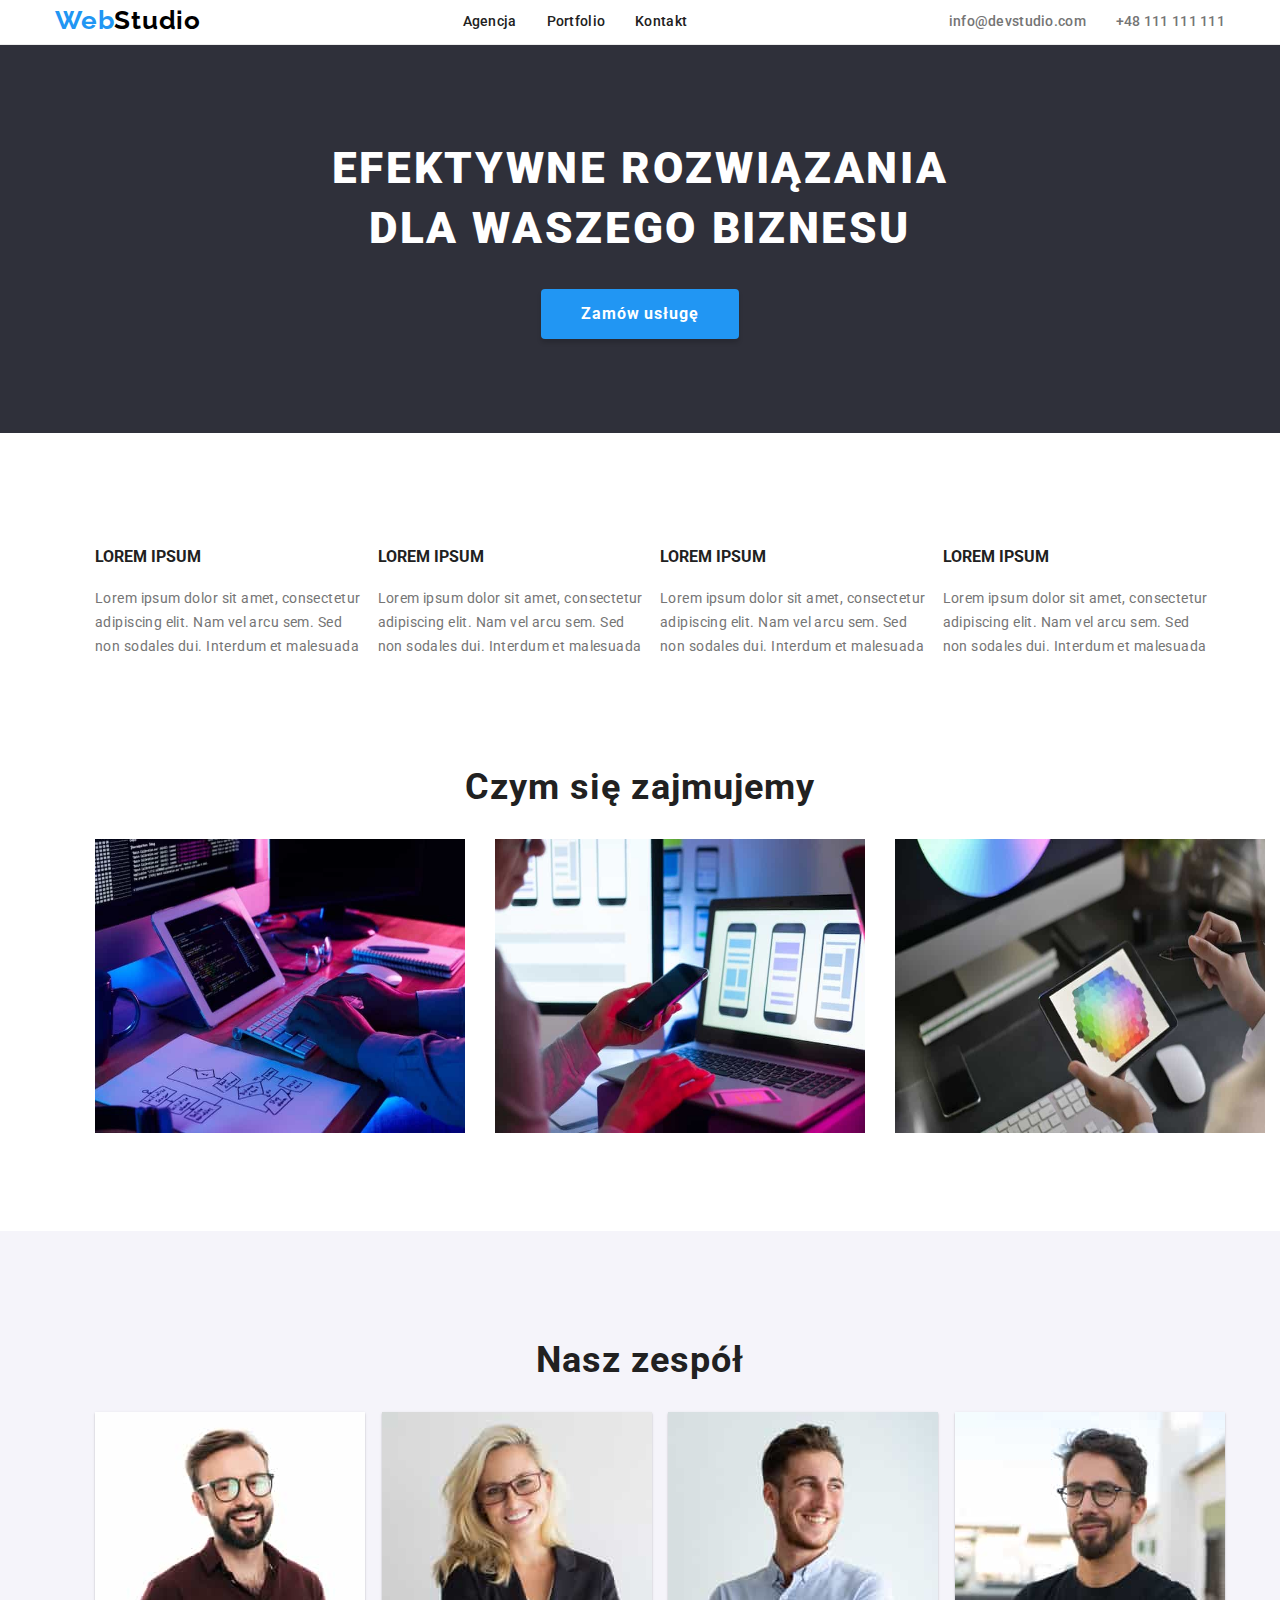
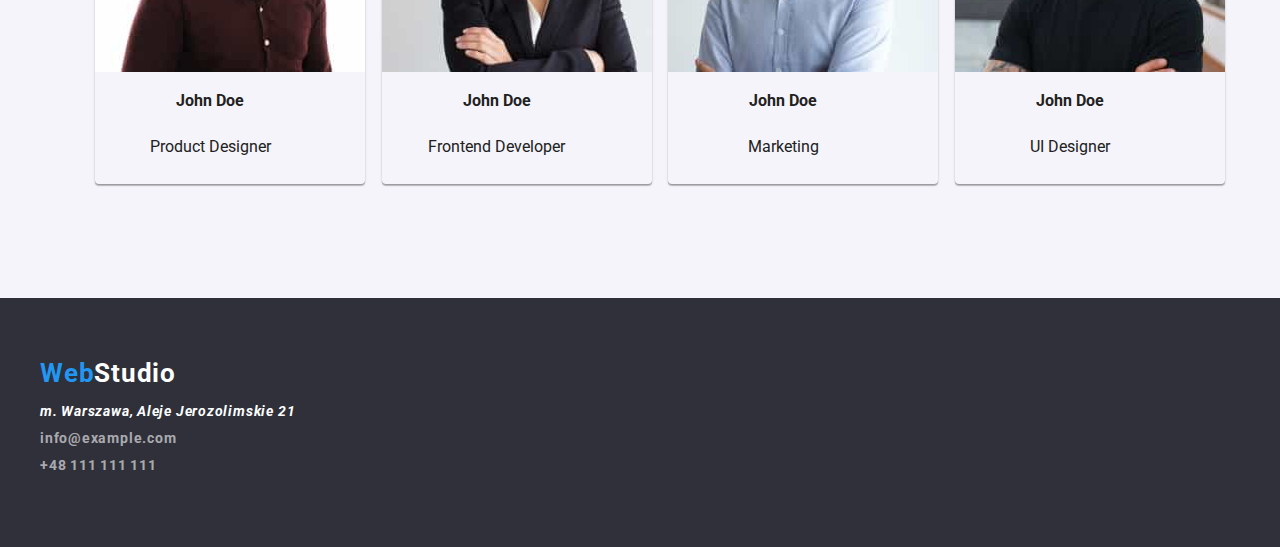
<file: index.html>
<!DOCTYPE html>
<html lang="pl">
    <head>
        <meta charset="UTF-8" />
        <meta name="viewport" content="width=device-width, initial-scale=1.0" />
        <title>Studio</title>
        <link rel="preconnect" href="https://fonts.googleapis.com" />
        <link rel="preconnect" href="https://fonts.gstatic.com" crossorigin />
        <link
            href="https://fonts.googleapis.com/css2?family=Raleway:wght@700&family=Roboto:wght@400;500;700;900&display=swap"
            rel="stylesheet"
        />
        <link rel="stylesheet" href="./css/normalize.css" />
        <link rel="stylesheet" href="./css/style.css" />
    </head>
    <body class="body">
        <header class="header">
            <div class="container header-elements">
                <a href="#" class="web-studio black-color"
                    ><span class="blue-color">Web</span>Studio</a
                >
                <nav>
                    <ul class="menu">
                        <li class="item">
                            <a href="#" class="nav-link agency">Agencja</a>
                        </li>
                        <li class="item">
                            <a
                                href="./portfolio.html"
                                class="nav-link portfolio-nav"
                                >Portfolio</a
                            >
                        </li>
                        <li class="item">
                            <a href="#" class="nav-link contact">Kontakt</a>
                        </li>
                    </ul>
                </nav>
                <ul class="contact-data">
                    <li class="mail">
                        <a href="mailto:info@devstudio.com" class="mail-link"
                            >info@devstudio.com</a
                        >
                    </li>
                    <li class="tel">
                        <a href="tel:+48 111 111 111" class="tel-link"
                            >+48 111 111 111</a
                        >
                    </li>
                </ul>
            </div>
        </header>

        <main>
            <div class="main-section">
                <section class="section">
                    <div class="container">
                        <h1 class="main-text">
                            EFEKTYWNE ROZWIĄZANIA DLA WASZEGO BIZNESU
                        </h1>
                        <button type="button" class="btn">Zamów usługę</button>
                    </div>
                </section>
            </div>

            <section class="section">
                <div class="container">
                    <ul class="text-section">
                        <li class="text-li">
                            <h4>LOREM IPSUM</h4>
                            <p class="text-paragraph">
                                Lorem ipsum dolor sit amet, consectetur
                                adipiscing elit. Nam vel arcu sem. Sed
                                <br />
                                non sodales dui. Interdum et malesuada
                            </p>
                        </li>
                        <li class="text-li">
                            <h4 class="text-header">LOREM IPSUM</h4>
                            <p class="text-paragraph">
                                Lorem ipsum dolor sit amet, consectetur
                                adipiscing elit. Nam vel arcu sem. Sed
                                <br />
                                non sodales dui. Interdum et malesuada
                            </p>
                        </li>
                        <li class="text-li">
                            <h4 class="text-header">LOREM IPSUM</h4>
                            <p class="text-paragraph">
                                Lorem ipsum dolor sit amet, consectetur
                                adipiscing elit. Nam vel arcu sem. Sed
                                <br />
                                non sodales dui. Interdum et malesuada
                            </p>
                        </li>
                        <li class="text-li">
                            <h4 class="text-header">LOREM IPSUM</h4>
                            <p class="text-paragraph">
                                Lorem ipsum dolor sit amet, consectetur
                                adipiscing elit. Nam vel arcu sem. Sed
                                <br />
                                non sodales dui. Interdum et malesuada
                            </p>
                        </li>
                    </ul>
                </div>
            </section>
            <section class="section">
                <div class="container">
                    <h2 class="job-header">Czym się zajmujemy</h2>
                    <ul class="photos-list">
                        <li class="item">
                            <img
                                src="./images/main/Programistawpracy.jpg "
                                height="294"
                                width="370"
                                alt="Programista w pracy"
                                class="photo"
                            />
                        </li>
                        <li class="item">
                            <img
                                src="./images/main/Projektanciinterfejsuinternetowego.jpg"
                                height="294"
                                width="370"
                                alt="Projektanci interfejsu internetowego"
                                class="photo"
                            />
                        </li>
                        <li class="item">
                            <img
                                src="./images/main/Projektowaniestroninternetowych.jpg"
                                height="294"
                                width="370"
                                alt="projektowanie stron internetowych"
                                class="photo"
                            />
                        </li>
                    </ul>
                </div>
            </section>
            <div class="team">
                <section class="section">
                    <div class="container">
                        <h2 class="header-two">Nasz zespół</h2>
                        <ul class="section-team">
                            <li class="item people">
                                <img
                                    src="./images/main/Projektantproduktu.jpg"
                                    width="270"
                                    height="260"
                                    alt="John Doe"
                                    class="img"
                                />

                                <p class="name">
                                    <strong>John Doe</strong>
                                </p>
                                <p class="name">Product Designer</p>
                            </li>

                            <li class="item people">
                                <img
                                    src="./images/main/Frontenddeveloper.jpg"
                                    width="270"
                                    height="260"
                                    alt="John Doe"
                                    class="img"
                                />
                                <p class="name">
                                    <strong>John Doe</strong>
                                </p>
                                <p class="name">Frontend Developer</p>
                            </li>
                            <li class="item people">
                                <img
                                    src="./images/main/Specjalistads.marketingu.jpg"
                                    width="270"
                                    height="260"
                                    alt="John Doe"
                                    class="img"
                                />
                                <p class="name">
                                    <strong>John Doe</strong>
                                </p>
                                <p class="name">Marketing</p>
                            </li>
                            <li class="item people">
                                <img
                                    src="./images/main/Projektantinterfejsuinternetowego.jpg"
                                    width="270"
                                    height="260"
                                    alt="John Doe"
                                    class="img"
                                />

                                <p class="name">
                                    <strong>John Doe</strong>
                                </p>
                                <p class="name">UI Designer</p>
                            </li>
                        </ul>
                    </div>
                </section>
            </div>
        </main>
        <footer class="footer-element">
            <div class="container footer-elements-studio">
                <a class="blue-color logo-footer" href="#"
                    >Web<span class="white-color">Studio</span></a
                >
                <ul class="footer-li">
                    <li>
                        <address class="address">
                            m. Warszawa, Aleje Jerozolimskie 21
                        </address>
                    </li>
                    <li class="mail-element">
                        <a href="mailto:info@example.com" class="mail-footer"
                            >info@example.com</a
                        >
                    </li>
                    <li>
                        <a href="tel:+48111111111111" class="tel-footer"
                            >+48 111 111 111</a
                        >
                    </li>
                </ul>
            </div>
        </footer>
    </body>
</html>
</file>
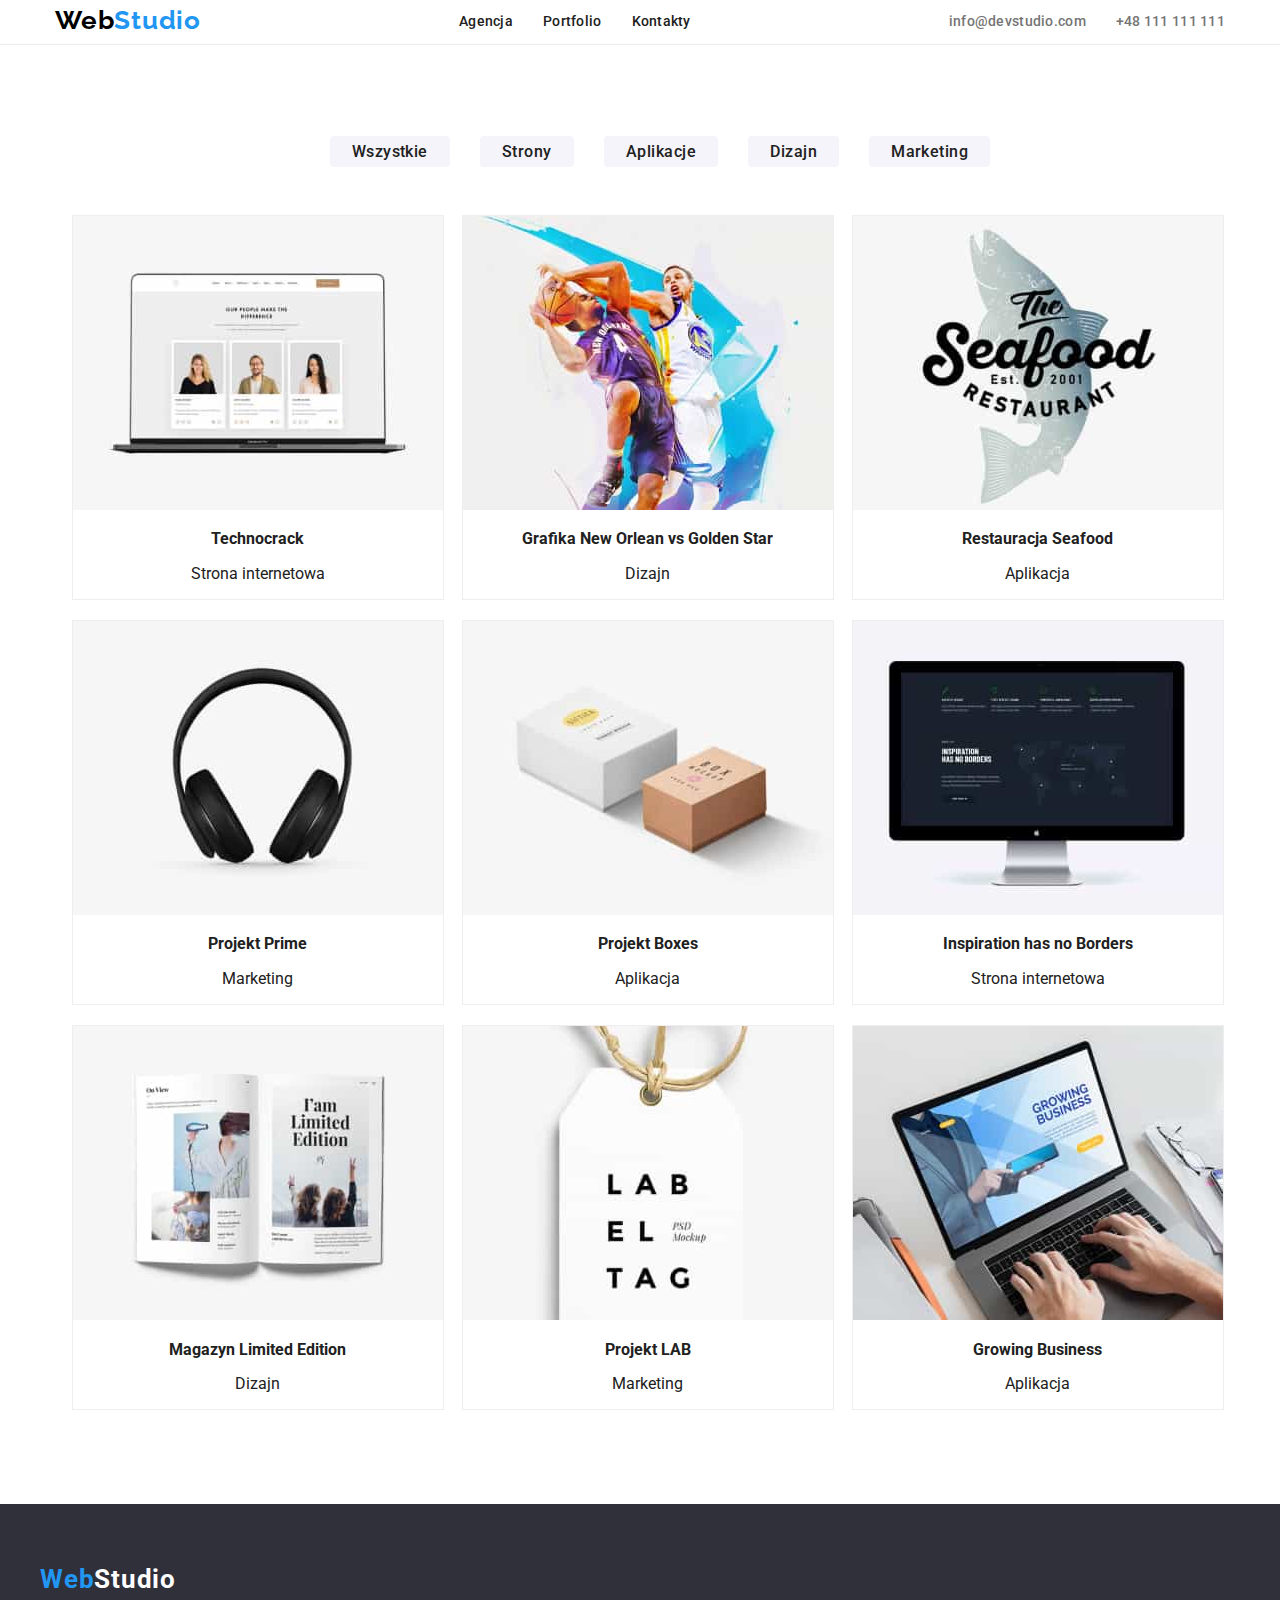
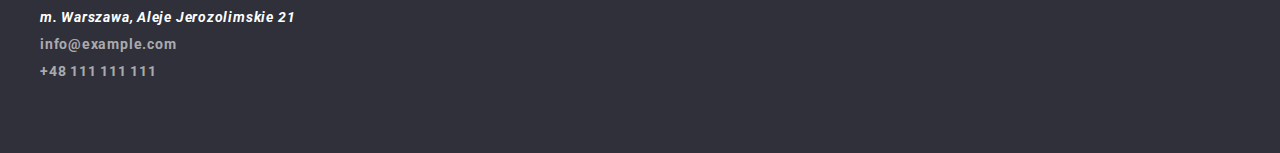
<file: portfolio.html>
<!DOCTYPE html>
<html lang="pl">
    <head>
        <meta charset="UTF-8" />
        <meta name="viewport" content="width=device-width, initial-scale=1.0" />

        <title>Portfolio</title>
        <link rel="preconnect" href="https://fonts.googleapis.com" />
        <link rel="preconnect" href="https://fonts.gstatic.com" crossorigin />
        <link
            href="https://fonts.googleapis.com/css2?family=Raleway:wght@700&family=Roboto:wght@400;500;700;900&display=swap"
            rel="stylesheet"
        />
        <link rel="stylesheet" href="./css/normalize.css" />

        <link rel="stylesheet" href="./css/style.css" />
    </head>
    <body class="body">
        <header class="header">
            <div class="container header-portfolio">
                <a class="web-studio black-color" href="#"
                    >Web<span class="blue-color">Studio</span></a
                >

                <nav>
                    <ul class="menu">
                        <li class="item">
                            <a
                                class="nav-link agency-portfolio"
                                href="./index.html"
                                >Agencja</a
                            >
                        </li>
                        <li class="item">
                            <a class="nav-link portfolio" href="#">Portfolio</a>
                        </li>
                        <li class="item">
                            <a class="nav-link contact" href="#">Kontakty</a>
                        </li>
                    </ul>
                </nav>
                <ul class="contact-data">
                    <li class="mail">
                        <a
                            class="mail-link-portfolio mail-portfolio"
                            href="mailto:info@devstudio.com"
                            >info@devstudio.com</a
                        >
                    </li>
                    <li class="tel">
                        <a class="tel-portfolio" href="tel:+48111111111"
                            >+48 111 111 111</a
                        >
                    </li>
                </ul>
            </div>
        </header>

        <main>
            <section class="section">
                <div class="container">
                    <ul class="main-portfolio">
                        <li class="item">
                            <a class="nav-all" href="#">Wszystkie</a>
                        </li>
                        <li class="item">
                            <a class="nav-pages" href="#">Strony</a>
                        </li>
                        <li class="item">
                            <a class="nav-aplications" href="#">Aplikacje</a>
                        </li>
                        <li class="item">
                            <a class="nav-design" href="#">Dizajn</a>
                        </li>
                        <li class="item">
                            <a class="nav-marketing" href="#">Marketing</a>
                        </li>
                    </ul>

                    <div class="see-portfolio">
                        <div class="card">
                            <img
                                src="./images/portfolio/Technocrack.jpg"
                                width="370"
                                height="294"
                                alt="Technocrack"
                            />

                            <p class="portfolio-text">
                                <strong>Technocrack</strong>
                            </p>

                            <p class="portfolio-text">Strona internetowa</p>
                        </div>

                        <div class="card">
                            <img
                                src="./images/portfolio/GrafikaNewOrleanvsGoldenStar.jpg"
                                width="370"
                                height="294"
                                alt="Grafika New Orlean vs Golden Star"
                            />

                            <p class="portfolio-text">
                                <strong
                                    >Grafika New Orlean vs Golden Star</strong
                                >
                            </p>

                            <p class="portfolio-text">Dizajn</p>
                        </div>
                        <div class="card">
                            <img
                                src="./images//portfolio/RestauracjaSeafood.jpg"
                                width="370"
                                height="294"
                                alt="Restauracja Seafood"
                            />

                            <p class="portfolio-text">
                                <strong>Restauracja Seafood</strong>
                            </p>

                            <p class="portfolio-text">Aplikacja</p>
                        </div>

                        <div class="card">
                            <img
                                src="./images/portfolio/ProjektPrime.jpg"
                                width="370"
                                height="294"
                                alt="Projekt Prime"
                            />

                            <p class="portfolio-text">
                                <strong>Projekt Prime</strong>
                            </p>
                            <p class="portfolio-text">Marketing</p>
                        </div>
                        <div class="card">
                            <img
                                src="./images/portfolio/ProjektBoxes.jpg"
                                width="370"
                                height="294"
                                alt="Projekt Boxes"
                            />
                            <p class="portfolio-text">
                                <strong>Projekt Boxes</strong>
                            </p>
                            <p class="portfolio-text">Aplikacja</p>
                        </div>

                        <div class="card">
                            <img
                                src="./images/portfolio/InspirationhasnoBorders.jpg"
                                width="370"
                                height="294"
                                alt="Inspiration has no Borders"
                            />
                            <p class="portfolio-text">
                                <strong>Inspiration has no Borders</strong>
                            </p>

                            <p class="portfolio-text">Strona internetowa</p>
                        </div>
                        <div class="card">
                            <img
                                src="./images/portfolio/MagazynLimiteddition.jpg"
                                width="370"
                                height="294"
                                alt="Magazyn Limited Edition"
                            />

                            <p class="portfolio-text">
                                <strong>Magazyn Limited Edition</strong>
                            </p>

                            <p class="portfolio-text">Dizajn</p>
                        </div>

                        <div class="card">
                            <img
                                src="./images/portfolio/ProjektLAB.jpg"
                                width="370"
                                height="294"
                                alt="Projekt LAB"
                            />

                            <p class="portfolio-text">
                                <strong>Projekt LAB</strong>
                            </p>

                            <p class="portfolio-text">Marketing</p>
                        </div>

                        <div class="card">
                            <img
                                src="./images/portfolio/GrowingBusiness.jpg"
                                width="370"
                                height="294"
                                alt="Growing Business"
                            />

                            <p class="portfolio-text">
                                <strong>Growing Business</strong>
                            </p>

                            <p class="portfolio-text">Aplikacja</p>
                        </div>
                    </div>
                </div>
            </section>
        </main>
        <footer class="container-portfolio">
            <div class="container footer-elements-portfolio">
                <a class="blue-color logo-footer" href="#"
                    >Web<span class="white-color">Studio</span></a
                >

                <ul class="footer-li">
                    <li>
                        <address class="address">
                            m. Warszawa, Aleje Jerozolimskie 21
                        </address>
                    </li>
                    <li>
                        <a
                            class="mail-footer-portfolio"
                            href="mailto:info@example.com"
                            >info@example.com</a
                        >
                    </li>
                    <li class="tel-element">
                        <a class="tel-footer-portfolio" href="tel:+48111111111"
                            >+48 111 111 111</a
                        >
                    </li>
                </ul>
            </div>
        </footer>
    </body>
</html>
</file>
<file: css/style.css>
:root {
    --background-color: #ffffff;
    --color-text1: #757575;
    --color-text2: #212121;
    --color-text3: #2196f3;
    --color-text4: #000000;
    --color-text5: #ffffff;
    --background-color1: #2f303a;
    --color-shadow: rgba(0, 0, 0, 0.15);
    --color-shadow1: rgba(0, 0, 0, 0.12);
    --color-shadow2: rgba(0, 0, 0, 0.14);
    --color-shadow3: rgba(0, 0, 0, 0.2);
    --background-color2: #2f303a;
    --background-color3: #e5e5e5;
    --color-text6: rgba(255, 255, 255, 0.6);
    --border-color: #ececec;
    --background-color4: #f5f4fa;
    --border-color1: #eeeeee;
    --border-radius: 4px;
}
.body {
    font-family: "Roboto", sans-serif;
    color: var(--color-text2);
    margin: 0;
}

.web-studio {
    text-decoration: none;
    color: var(--color-text4);
    margin-top: 5px;
    font-weight: 700;

    font-family: "Raleway", sans-serif;
    font-size: 26px;
    line-height: 1.19;
    letter-spacing: 0.03em;
    color: var(--color-text4);
}
.blue-color {
    color: var(--color-text3);
}

.header-elements {
    display: flex;
    justify-content: space-between;
    background-color: var(--background-color);
}
.header {
    border-bottom: 1px solid var(--border-color);
}
.header-portfolio {
    display: flex;
    justify-content: space-between;
    background-color: var(--background-color);
}
.container {
    max-width: 1200px;
    width: 100%;

    box-sizing: border-box;
    padding: 0 15px;
    margin: 0 auto;
}
.item {
    list-style: none;
}
.mail {
    list-style: none;
}
.tel {
    list-style: none;
}
.contact-data {
    display: flex;
    gap: 30px;
    font-weight: 500;
    font-size: 14px;
    line-height: 1.14;
    letter-spacing: 0.02em;
}
.nav-link {
    text-decoration: none;
}
.mail-link {
    text-decoration: none;
    color: var(--color-text1);
}
.mail-link:hover {
    color: var(--color-text3);
}
.tel-link {
    text-decoration: none;
    color: var(--color-text1);
}
.tel-link:hover {
    color: var(--color-text3);
}
.mail-portfolio {
    text-decoration: none;
    color: var(--color-text1);
}
.mail-portfolio:hover {
    color: var(--color-text3);
}

.tel-portfolio {
    text-decoration: none;
    color: var(--color-text1);
}
.tel-portfolio:hover {
    color: var(--color-text3);
}
.menu {
    display: flex;
    gap: 30px;
    font-weight: 500;
    font-size: 14px;
    line-height: 1.14;
    letter-spacing: 0.02em;
}
.agency {
    color: var(--color-text2);
}
.agency:visited {
    color: var(--color-text3);
}
.contact {
    color: var(--color-text2);
}
.contact:hover {
    color: var(--color-text3);
}
.portfolio-nav {
    color: var(--color-text2);
}
.portfolio-nav:hover {
    color: var(--color-text3);
}
.agency-portfolio {
    color: var(--color-text2);
}
.agency-portfolio:hover {
    color: var(--color-text3);
}
.portfolio {
    color: var(--color-text2);
}
.portfolio:visited {
    color: var(--color-text3);
}
.section {
    margin-block: 94px;
}
.main-section {
    display: flex;
    flex-direction: column;
    align-items: center;
    justify-content: center;
    text-align: center;
    background-color: var(--background-color1);
}
.main-text {
    width: 696px;
    margin-block-start: 0;
    margin-block-end: 0;

    font-weight: 900;
    font-size: 44px;
    line-height: 1.36;

    letter-spacing: 0.06em;
    text-transform: uppercase;
    color: var(--color-text5);
}
.btn {
    background-color: var(--color-text3);
    box-shadow: 0px 4px 4px var(--color-shadow);
    border-radius: 4px;
    font-weight: 700;
    font-size: 16px;
    line-height: 1.87;

    letter-spacing: 0.06em;
    color: var(--color-text5);
    cursor: pointer;
    margin-top: 30px;
    padding: 10px 40px 10px 40px;
    border: 0;
}
.text-section {
    display: flex;
    justify-content: space-between;
    align-items: center;
}
.text-li {
    list-style: none;
}
.text-paragraph {
    font-size: 14px;
    line-height: 1.71;
    letter-spacing: 0.03em;
    color: var(--color-text1);
}
.photos-list {
    display: flex;
    gap: 30px;
}
.job-header {
    display: flex;
    font-weight: 700;
    font-size: 36px;
    line-height: 1.16;
    letter-spacing: 0.03em;
    justify-content: center;
}
.section-team {
    display: flex;
    justify-content: space-between;
    background-color: var(--background-color4);
}
.team {
    padding-top: 15px;
    background-color: var(--background-color4);
    padding-bottom: 20px;
}

.header-two {
    display: flex;
    justify-content: center;
    font-weight: 700;
    font-size: 36px;
    line-height: 1.16;
    letter-spacing: 0.03em;
}
.people {
    box-shadow: 0px 1px 3px var(--color-shadow1),
        0px 1px 1px var(--color-shadow2), 0px 2px 1px var(--color-shadow3);
    border-radius: 0px 0px 4px 4px;
}
.name {
    height: 30px;
    text-align: center;
    margin-right: 40px;
}
.footer-li {
    list-style: none;
    padding-left: 0;

    font-weight: 700;
    font-size: 14px;
    line-height: 1.19;
    display: flex;
    flex-direction: column;
    gap: 10px;
}
.footer-element {
    background-color: var(--background-color1);
}
.footer-elements-studio {
    font-weight: 700;
    font-size: 26px;
    line-height: 1.19;
    padding: 60px 0;

    letter-spacing: 0.03em;
    text-decoration: none;
}
.blue-color {
    color: var(--color-text3);
}
.address {
    color: var(--color-text5);
}
.white-color {
    color: var(--color-text5);
}
.logo-footer {
    text-decoration: none;
    font-weight: 700;
    font-size: 26px;
    line-height: 1.19;

    letter-spacing: 0.03em;
}
.tel-footer {
    text-decoration: none;
    color: var(--color-text6);
}
.mail-footer {
    text-decoration: none;
    color: var(--color-text6);
}
.container-portfolio {
    background-color: var(--background-color2);
}
.footer-elements-portfolio {
    font-weight: 700;
    font-size: 26px;
    line-height: 1.19;
    padding: 60px 0;

    letter-spacing: 0.03em;
    text-decoration: none;
}
.mail-footer-portfolio {
    text-decoration: none;
    color: var(--color-text6);
}
.tel-footer-portfolio {
    text-decoration: none;
    color: var(--color-text6);
}
.main-portfolio {
    display: flex;
    justify-content: center;
    gap: 30px;
}
.nav-all {
    text-decoration: none;
    font-weight: 500;
    font-size: 16px;
    line-height: 1.62;
    letter-spacing: 0.03em;
    background-color: var(--background-color4);
    color: var(--color-text2);
    padding: 6px 22px;
    border-radius: var(--border-radius);
}
.nav-all:hover {
    background-color: var(--color-text3);
    color: var(--color-text5);
}
.nav-pages {
    text-decoration: none;
    font-weight: 500;
    font-size: 16px;
    line-height: 1.62;
    letter-spacing: 0.03em;
    background-color: var(--background-color4);
    color: var(--color-text2);
    padding: 6px 22px;
    border-radius: var(--border-radius);
}
.nav-pages:hover {
    background-color: var(--color-text3);
    color: var(--color-text5);
}
.nav-aplications {
    text-decoration: none;
    font-weight: 500;
    font-size: 16px;
    line-height: 1.62;
    letter-spacing: 0.03em;
    background-color: var(--background-color4);
    color: var(--color-text2);
    padding: 6px 22px;
    border-radius: var(--border-radius);
}
.nav-aplications:hover {
    background-color: var(--color-text3);
    color: var(--color-text5);
}
.nav-design {
    text-decoration: none;
    font-weight: 500;
    font-size: 16px;
    line-height: 1.62;
    letter-spacing: 0.03em;
    background-color: var(--background-color4);
    color: var(--color-text2);
    padding: 6px 22px;
    border-radius: var(--border-radius);
}
.nav-design:hover {
    background-color: var(--color-text3);
    color: var(--color-text5);
}
.nav-marketing {
    text-decoration: none;
    font-weight: 500;
    font-size: 16px;
    line-height: 1.62;
    letter-spacing: 0.03em;
    background-color: var(--background-color4);
    color: var(--color-text2);
    padding: 6px 22px;
    border-radius: var(--border-radius);
}
.nav-marketing:hover {
    background-color: var(--color-text3);
    color: var(--color-text5);
}
.see-portfolio {
    display: flex;
    flex-wrap: wrap;
    margin-top: 30px;
    justify-content: space-around;
    text-align: center;
}
.card {
    border: 1px solid var(--border-color1);
    margin-top: 20px;
    margin-left: 15px;
}
.portfolio-text {
    display: flex;
    flex-direction: column;
    align-items: center;
}
</file>
